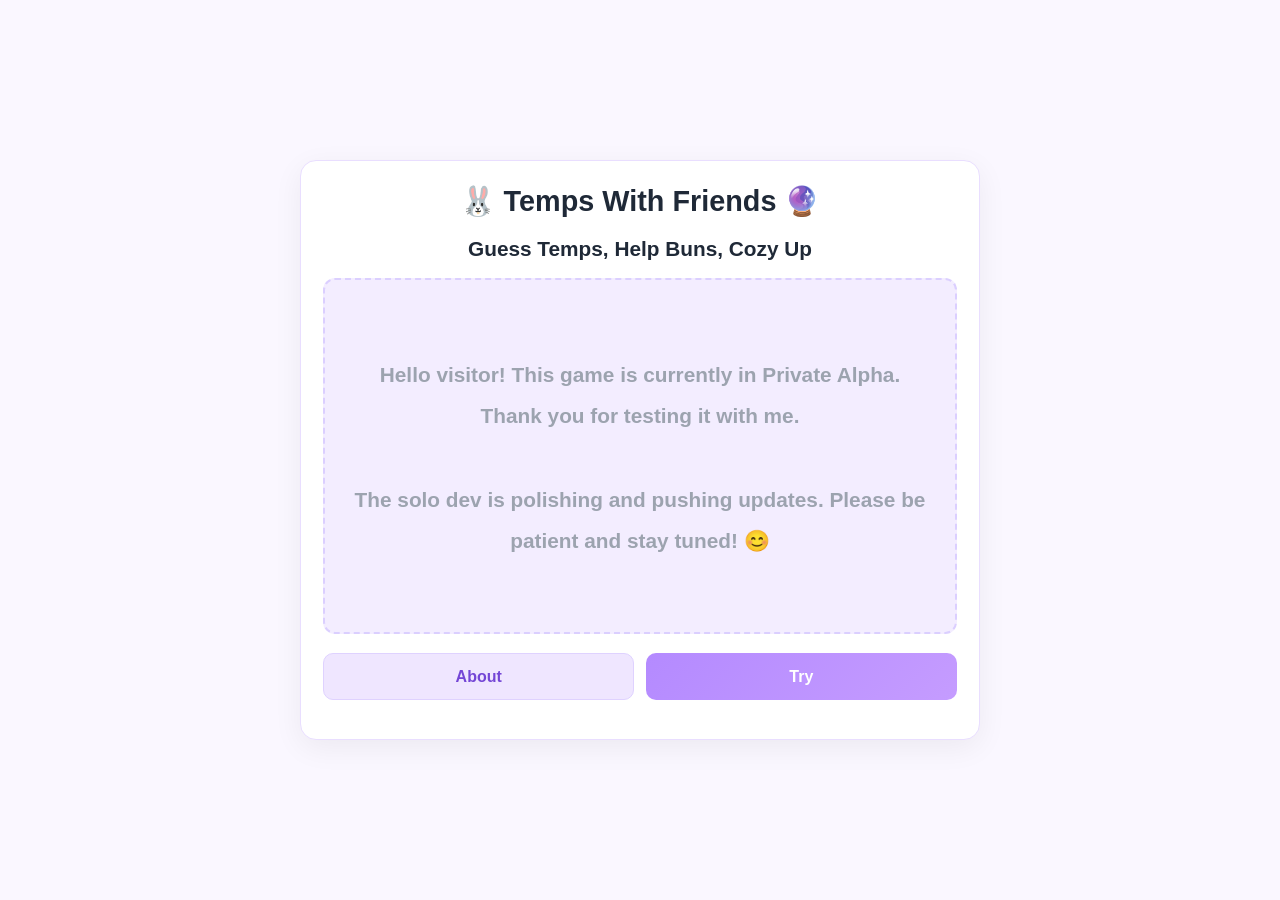
<file: index.html>
<!DOCTYPE html>
<html lang="en">
<head>
  <meta charset="UTF-8" />
  <meta name="viewport" content="width=device-width, initial-scale=1.0" />
  <title> 🐰 Temps With Friends 🔮 </title>
  <style>
    :root{
      --bg: #faf7ff;
      --card: #ffffff;
      --text: #1f2937;
      --muted: #6b7280;
      --accent: #b48aff;
      --accent-2: #c59cff;
      --border: #e9deff;
      --media-border: #dbcfff;
      --media-bg: #f3edff;
      --media-text: #9b73ff;
      --media-small: #8f6dff;
      --media-muted: #7759d1;
    }

    * { box-sizing: border-box; }

    body {
      margin: 0;
      min-height: 100vh;
      font-family: Arial, Helvetica, sans-serif;
      background: var(--bg);
      color: var(--text);
      display: flex;
      align-items: center;
      justify-content: center;
      padding: 1rem;
    }

    .page {
      width: min(680px, 100%);
      background: var(--card);
      border: 1px solid var(--border);
      border-radius: 16px;
      padding: 1.4rem;
      box-shadow: 0 8px 30px rgba(0,0,0,0.06);
    }

    h1 {
      margin: 0 0 1rem;
      text-align: center;
      font-size: 1.8rem;
      line-height: 1.25;
    }

    h2 {
      margin: 0 0 1rem;
      text-align: center;
      font-size: 1.3rem;
      line-height: 1.25;
    }

    .media-slot {
      margin: 0 auto 1.2rem;
      width: 100%;
      aspect-ratio: 16 / 9;
      border: 2px dashed var(--media-border);
      border-radius: 12px;
      background: var(--media-bg);
      display: flex;
      flex-direction: column;
      align-items: center;
      justify-content: center;
      text-align: center;
      padding: 1rem;
      color: var(--media-text);
      font-weight: 600;
      gap: 0.75rem;
    }

    #placeholderText {
      color: var(--media-small);
      font-weight: 600;
    }

    .learn-copy {
      display: none;
      text-align: center;
      color: var(--media-muted);
      line-height: 1.5;
      max-width: 100%;
    }

    .learn-copy.visible {
      display: block;
      animation: fadeIn .2s ease-out;
    }

    .hidden {
      display: none;
    }

    .actions {
      display: grid;
      grid-template-columns: 1fr 1fr;
      gap: 0.75rem;
      margin-bottom: 1rem;
    }

    #alphaNotice { text-align: center; font-size: 1.3rem; line-height: 2; }

    button {
      padding: 0.85rem 1rem;
      border: none;
      border-radius: 10px;
      font-weight: 700;
      cursor: pointer;
      font-size: 1rem;
    }

    #learnBtn {
      background: #efe6ff;
      color: #7446d6;
      border: 1px solid #dfd2ff;
    }

    #tryBtn {
      background: linear-gradient(135deg, var(--accent), var(--accent-2));
      color: white;
    }

    .muted {
      color: #9ca3af;
      margin: 0;
      line-height: 1.5;
      max-width: 36rem;
    }

    .status-note {
      display: block;
      margin-top: 0.25rem;
    }

    @keyframes fadeIn {
      from { opacity: 0; transform: translateY(-4px); }
      to { opacity: 1; transform: translateY(0); }
    }

    @media (max-width: 480px) {
      .actions {
        grid-template-columns: 1fr;
      }
      h1 { font-size: 1.45rem; }
      .media-slot { padding: 0.75rem; }
    }
  </style>
</head>
<body>
  <main class="page">
    <h1> 🐰 Temps With Friends 🔮 </h1>
    <h2> Guess Temps, Help Buns, Cozy Up </h2>

    <section class="media-slot" id="mediaSlot" aria-label="Media or info area">
      <small id="placeholderText" class="hidden">Image / animation placeholder</small>

      <div class="muted status-note" id="alphaNotice">
        <p> Hello visitor! This game is currently in Private Alpha. Thank you for testing it with me. <br>
        <br> The solo dev is polishing and pushing updates. Please be patient and stay tuned! 😊 </p>
      </div>
      <div id="learnPanel" class="learn-copy">
        <p> Save daily and hourly temperature forecasts for many cities and get shareable scores of your accuracy. <br>
          <br> Play this game to compete socially, win cute prizes, and build accurate forecasting skills. <br>
          <br> Click <strong> Try </strong> to make a 1st forecast & start your cozy Temps journey :)
        </p>
      </div>
    </section>

    <div class="actions">
      <button type="button" id="learnBtn">About</button>
      <button type="button" id="tryBtn">Try</button>
    </div>
  </main>

  <script>
    const learnBtn = document.getElementById("learnBtn");
    const tryBtn = document.getElementById("tryBtn");
    const learnPanel = document.getElementById("learnPanel");
    const placeholderText = document.getElementById("placeholderText");
    const alphaNotice = document.getElementById("alphaNotice");
    placeholderText.classList.add("hidden");
    alphaNotice.classList.remove("hidden");

    learnBtn.addEventListener("click", () => {
      const isShowing = learnPanel.classList.toggle("visible");
      placeholderText.classList.toggle("hidden", isShowing);
      alphaNotice.classList.toggle("hidden", isShowing);
      learnBtn.textContent = isShowing ? "Hide About" : "About";
    });

    tryBtn.addEventListener("click", () => {
      learnPanel.classList.remove("visible");
      placeholderText.classList.add("hidden");
      alphaNotice.classList.remove("hidden");
      learnBtn.textContent = "About";

      setTimeout(() => {
        window.location.href = "home";
      }, 100);
    });
  </script>
</body>
</html>
</file>
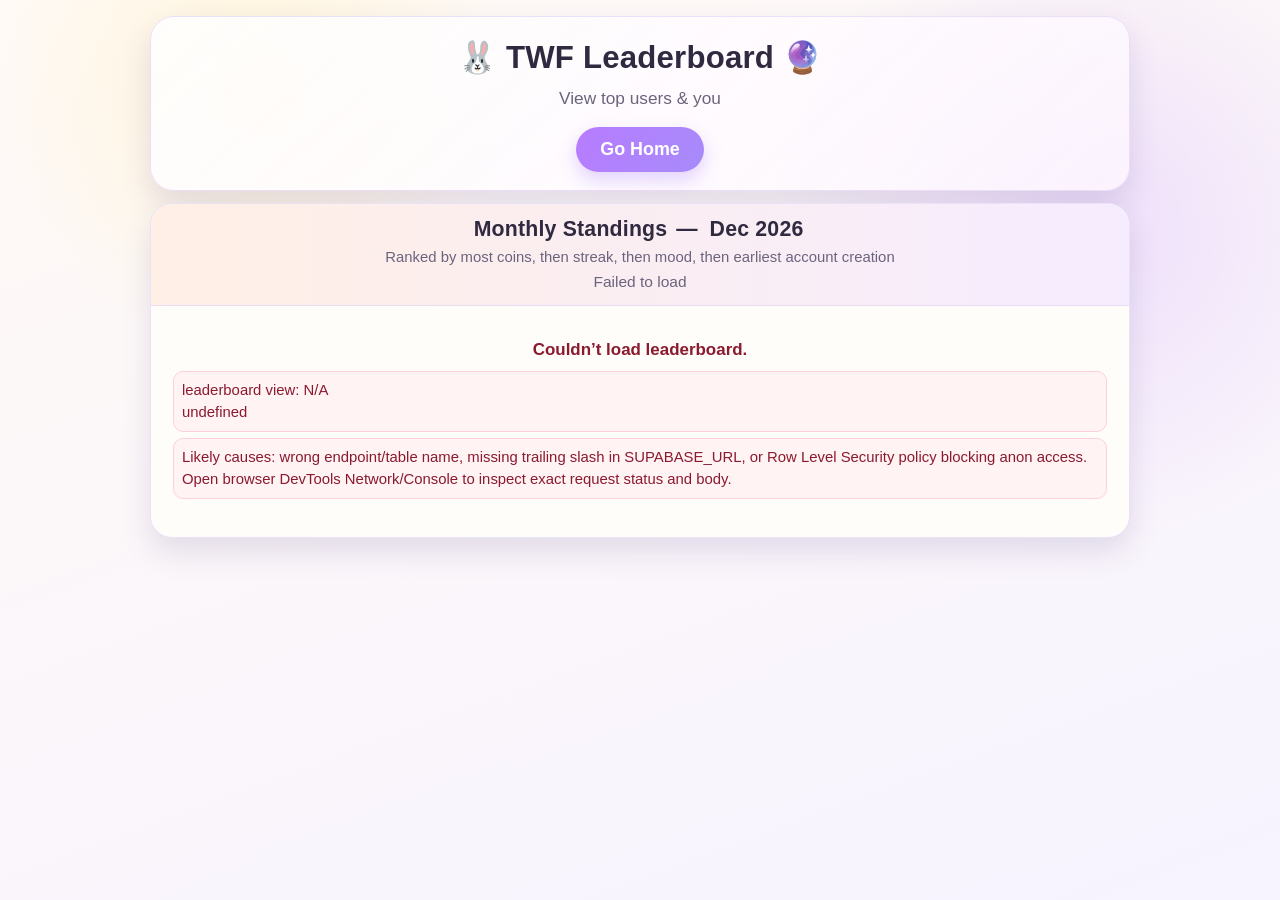
<file: leaderboard.html>
<!doctype html>
<html lang="en">
<head>
  <meta charset="UTF-8" />
  <meta name="viewport" content="width=device-width, initial-scale=1.0" />
  <title> Leaderboard </title>
  <style>
    :root{
      --bg1: #fffaf5;
      --bg2: #f7f3ff;
      --card: #fffdf9;
      --card-soft: #f7f6ff;
      --ink: #2f2a40;
      --muted: #6b647d;
      --line: #e9e3f7;
      --shadow: 0 14px 30px rgba(78, 56, 128, 0.14);
      --fw-heavy: 650;
      --fw-body: 500;
      --fw-title: 760;
    }
    * { box-sizing: border-box; }
    html, body { margin: 0; min-height: 100%; }
    body {
      font-family: "Segoe UI", "Inter", -apple-system, BlinkMacSystemFont, sans-serif;
      color: var(--ink);
      background:
        radial-gradient(circle at 20% 10%, rgba(255, 238, 191, 0.5), transparent 20%),
        radial-gradient(circle at 85% 25%, rgba(183, 124, 255, 0.20), transparent 25%),
        linear-gradient(160deg, var(--bg1), var(--bg2));
      padding: 16px;
      display: flex;
      justify-content: center;
      align-items: flex-start;
      font-size: 17px;
      line-height: 1.45;
      font-weight: var(--fw-body);
    }

    .app { width: min(980px, 100%); }

    .header {
      display: flex;
      flex-direction: column;
      gap: 8px;
      margin-bottom: 12px;
      background: linear-gradient(140deg, #ffffffdd, #fef7ffcc);
      border: 1px solid #ecdff9;
      border-radius: 24px;
      padding: 18px;
      box-shadow: var(--shadow);
      text-align: center;
    }

    .title-box {
      width: 100%;
      display: flex;
      flex-direction: column;
      align-items: center;
      gap: 6px;
      text-align: center;
    }

    h1 {
      margin: 0;
      font-size: 1.95rem;
      font-weight: var(--fw-title);
      letter-spacing: 0.2px;
    }

    .subtitle {
      margin: 0;
      color: var(--muted);
      font-size: 1.08rem;
      font-weight: 540;
      max-width: 680px;
    }

    .toolbar {
      display: flex;
      justify-content: center;
      gap: 8px;
      flex-wrap: wrap;
      margin-top: 8px;
      width: 100%;
    }

    button {
      border: 0;
      border-radius: 999px;
      padding: 12px 24px;
      font-size: 1.12rem;
      font-weight: var(--fw-heavy);
      cursor: pointer;
      background: linear-gradient(120deg, #b77cff, #a78bfa);
      color: #fff;
      transition: transform .12s ease, filter .12s ease;
      box-shadow: 0 8px 18px rgba(158, 106, 255, 0.28);
    }

    button:hover {
      transform: translateY(-1px);
      filter: brightness(1.03);
    }

    .board {
      background: var(--card);
      border: 1px solid var(--line);
      border-radius: 22px;
      box-shadow: var(--shadow);
      overflow: hidden;
      text-align: center;
    }

    .board-head {
      padding: 12px 16px;
      background: linear-gradient(to right, #ffefe5, #f6ecff);
      border-bottom: 1px solid #e9ddf6;
      display: flex;
      flex-direction: column;
      align-items: center;
      gap: 4px;
      text-align: center;
    }

    .board-title {
      font-size: 1.33rem;
      letter-spacing: 0.2px;
      display: block;
      font-weight: 800;
      text-align: center;
      line-height: 1.25;
    }

    .month-sep,
    .month-label {
      margin-left: 0.18rem;
      margin-right: 0.18rem;
      font-size: inherit;
      font-weight: inherit;
      color: inherit;
    }

    .ranking-note {
      margin: 0;
      font-size: 0.93rem;
      color: var(--muted);
      text-align: center;
      max-width: 95%;
      line-height: 1.35;
      font-weight: 500;
    }

    .status {
      font-size: 0.97rem;
      color: var(--muted);
      display: block;
      word-break: break-word;
      text-align: center;
      max-width: 100%;
      font-weight: 530;
    }

    .list-wrap {
      max-height: 62vh;
      overflow: auto;
      padding: 6px;
    }

    .player-list {
      margin: 0;
      padding: 0;
      list-style: none;
      width: 100%;
    }

    .row {
      display: grid;
      grid-template-columns: 64px 1fr auto auto;
      align-items: center;
      gap: 12px;
      padding: 12px;
      border-radius: 14px;
      margin: 4px 4px;
      background: var(--card-soft);
      border: 1px solid #efe8fb;
      transition: transform .12s ease, background .15s ease;
    }

    .row:hover {
      background: #fff;
      transform: translateX(2px);
    }

    .rank {
      display: inline-flex;
      justify-content: center;
      align-items: center;
      width: 44px;
      height: 44px;
      border-radius: 12px;
      font-weight: 700;
      font-size: 1rem;
      background: #fff7eb;
      border: 1px solid #ffe0ba;
      color: #7d560b;
    }

    .rank.gold { background: #fff4cf; border-color: #ffd77c; color: #8d6300; }
    .rank.silver { background: #f6f6f8; border-color: #d1d5db; color: #545860; }
    .rank.bronze { background: #f4e7d8; border-color: #f0cda3; color: #8d5633; }

    .name {
      font-weight: 650;
      font-size: 1.08rem;
      overflow: hidden;
      text-overflow: ellipsis;
      white-space: nowrap;
      text-align: left;
      min-width: 0;
    }

    .stat-col {
      justify-self: center;
      display: flex;
      flex-direction: column;
      align-items: center;
      line-height: 1.1;
      min-width: 56px;
      padding: 8px 6px;
      border-radius: 10px;
      background: #edfcff;
      border: 1px solid #c7f0f7;
    }

    .stat-emoji {
      font-size: 0.95rem;
      margin-bottom: 4px;
      color: #2b6f7f;
    }

    .stat-value {
      font-weight: 700;
      font-variant-numeric: tabular-nums;
      color: #0b5565;
      font-size: 1.04rem;
      white-space: nowrap;
    }

    .empty, .error {
      text-align: center;
      color: var(--muted);
      padding: 26px 16px;
      font-size: 1rem;
      font-weight: 520;
    }

    .error { color: #8b1a2f; text-align: left; }

    .error-title {
      font-weight: 700;
      margin-bottom: 8px;
      text-align: center;
      font-size: 1.06rem;
    }

    .error-line {
      margin: 0 0 6px 0;
      white-space: pre-wrap;
      word-break: break-word;
      font-size: 0.93rem;
      text-align: left;
      background: #fff3f4;
      border-radius: 10px;
      padding: 8px;
      border: 1px solid #ffd0d8;
      font-weight: 520;
    }

    @media (max-width: 560px) {
      body { padding: 10px; font-size: 16px; }
      h1 { font-size: 1.7rem; }
      .board-title { font-size: 1.18rem; }
      .ranking-note { font-size: 0.88rem; }
      .status { font-size: 0.93rem; }
      .row { grid-template-columns: 52px 1fr auto auto; padding: 10px; gap: 10px; }
      .rank { width: 40px; height: 40px; }
      .name { font-size: 1.01rem; }
      .stat-col { min-width: 52px; padding: 7px 4px; }
      .stat-value { font-size: 0.96rem; }
      .empty, .error { font-size: 0.95rem; }
      .error-title, .error-line { font-size: 0.92rem; }
      button {
        padding: 10px 20px;
        font-size: 1.03rem;
      }
    }
  </style>
</head>
<body>
  <main class="app">
    <section class="header">
      <div class="title-box">
        <h1> 🐰 TWF Leaderboard 🔮 </h1>
        <p class="subtitle"> View top users &amp; you </p>
      </div>
      <div class="toolbar">
        <button id="refreshBtn" type="button"> Go Home </button>
      </div>
    </section>

    <section class="board">
      <div class="board-head">
        <strong class="board-title">
          Monthly Standings
          <span class="month-sep" id="monthSep" aria-hidden="true">—</span>
          <span class="month-label" id="monthLabel"></span>
        </strong>
        <p class="ranking-note">
          Ranked by most coins, then streak, then mood, then earliest account creation
        </p>
        <span class="status" id="status"> Loading… </span>
      </div>
      <div class="list-wrap">
        <ul class="player-list" id="rows">
          <li class="empty"> Loading leaderboard… </li>
        </ul>
      </div>
    </section>
  </main>

  <script>
    const SUPABASE_URL = "https://ckyqknlxmjqlkqnxhgef.supabase.co";
    const SUPABASE_PUB_KEY = "sb_publishable_lQ27fzzwJf27dUWPEW8UQA_NTY7naO6";

    const statusEl = document.getElementById("status");
    const rowsEl = document.getElementById("rows");
    const refreshBtn = document.getElementById("refreshBtn");
    const monthLabelEl = document.getElementById("monthLabel");

    const MONTH_NAMES = [ "Jan", "Feb", "Mar", "Apr", "May", "June", "July", "Aug", "Sept", "Oct", "Nov", "Dec" ];

    const headers = {
      apikey: SUPABASE_PUB_KEY,
      Authorization: `Bearer ${SUPABASE_PUB_KEY}`,
      "Content-Type": "application/json"
    };

    // Fetch all needed fields for ranking logic
    const LEADERBOARD_URL = `${SUPABASE_URL}/rest/v1/leaderboard?select=user_id,username,coins,current_streak,mood,created_at,rank`;
    const SOURCE_LABEL = "leaderboard view";

    let cachedCurrentUserId = null;
    const formatNumber = (value) => Number(value || 0).toLocaleString("en-US");

    function escapeHtml(value) {
      return String(value ?? "")
        .replaceAll("&", "&amp;")
        .replaceAll("<", "&lt;")
        .replaceAll(">", "&gt;")
        .replaceAll('"', "&quot;")
        .replaceAll("'", "&#39;");
    }

    function sanitizeUsername(username) {
      const u = (username || "").trim();
      return u ? u : "Anon";
    }

    function decodeJwtSub(token) {
      try {
        const parts = String(token).split(".");
        if (parts.length < 2) return null;
        const base64 = parts[1].replace(/-/g, "+").replace(/_/g, "/");
        const padded = base64 + "=".repeat((4 - (base64.length % 4)) % 4);
        const payload = JSON.parse(atob(padded));
        return payload?.sub || null;
      } catch {
        return null;
      }
    }

    function getStoredUserIdFromLocalStorage() {
      try {
        const keys = Object.keys(localStorage);
        for (const key of keys) {
          if (!key.includes("auth-token")) continue;
          const raw = localStorage.getItem(key);
          if (!raw) continue;

          let parsed;
          try {
            parsed = JSON.parse(raw);
          } catch {
            continue;
          }

          const session = parsed.currentSession || parsed.current_session || parsed.session || parsed;
          const directId = session?.user?.id || parsed?.user?.id;
          if (directId) return String(directId);

          const token = session?.access_token || parsed?.access_token;
          if (token) {
            const sub = decodeJwtSub(token);
            if (sub) return String(sub);
          }
        }
      } catch {
        return null;
      }
      return null;
    }

    async function getUserIdFromAuthCookie() {
      try {
        const res = await fetch(`${SUPABASE_URL}/auth/v1/user`, {
          method: "GET",
          headers: {
            apikey: SUPABASE_PUB_KEY
          },
          credentials: "include"
        });

        if (!res.ok) return null;
        const body = await res.json();
        return body?.id ? String(body.id) : null;
      } catch {
        return null;
      }
    }

    async function getCurrentUserId() {
      if (cachedCurrentUserId !== null) return cachedCurrentUserId;

      let id = getStoredUserIdFromLocalStorage();
      if (!id) id = await getUserIdFromAuthCookie();

      cachedCurrentUserId = id;
      return id;
    }

    function resolveDisplayName(row) {
      const username = sanitizeUsername(row.username);
      return username && username !== "Anon" ? username : "Anon";
    }  

    function normalizeRows(data, currentUserId) {
      if (!Array.isArray(data)) return [];
      return data.map((r, idx) => ({
        userId: String(r.user_id || ""),
        coins: Number(r.coins || 0),
        current_streak: Number(r.current_streak || 0),
        mood: Number(r.mood || 0),
        created_at: r.created_at || "",
        rank: Number(r.rank || idx + 1),
        name: resolveDisplayName(r)
      }));
    }

    function rankEmoji(i) {
      if (i === 1) return "🥇";
      if (i === 2) return "🥈";
      if (i === 3) return "🥉";
      return `#${formatNumber(i)}`;
    }

    function getRankClass(i) {
      if (i === 1) return "gold";
      if (i === 2) return "silver";
      if (i === 3) return "bronze";
      return "";
    }

    function getMonthLabel(date = new Date()) {
      const month = MONTH_NAMES[date.getMonth()] || date.toLocaleString("en-US", { month: "short" });
      const year = date.getFullYear();
      return `${month} ${year}`;
    }

    // Ranking system: coins desc, current streak desc, mood desc, created_at asc
    function rankComparator(a, b) {
      if (b.coins !== a.coins) return b.coins - a.coins;
      if (b.current_streak !== a.current_streak) return b.current_streak - a.current_streak;
      if (b.mood !== a.mood) return b.mood - a.mood;

      const aTime = Date.parse(a.created_at);
      const bTime = Date.parse(b.created_at);
      const aValid = Number.isFinite(aTime);
      const bValid = Number.isFinite(bTime);

      if (aValid && bValid && aTime !== bTime) return aTime - bTime; // older first
      if (aValid !== bValid) return aValid ? -1 : 1;

      return a.name.localeCompare(b.name);
    }

    function renderPlayers(players) {
      rowsEl.innerHTML = "";

      if (!players.length) {
        rowsEl.innerHTML = `<li class="empty">No users yet.</li>`;
        statusEl.textContent = "No users yet";
        return;
      }

      const ordered = [...players]
        .sort(rankComparator)
        .map((player, idx) => ({ ...player, displayRank: idx + 1 }));

      statusEl.textContent = `Updated ${new Date().toLocaleTimeString("en-US", { timeZone: "America/Los_Angeles", hour: "2-digit", minute: "2-digit", hour12: true })}`;

      for (const p of ordered) {
        const li = document.createElement("li");
        li.className = "row";
        const rankClass = getRankClass(p.displayRank);

        const safeName = escapeHtml(p.name);
        li.innerHTML = `
          <div class="rank ${rankClass}">${rankEmoji(p.displayRank)}</div>
          <div class="name" title="${safeName}">${safeName}</div>
          <div class="stat-col">
            <div class="stat-emoji">🪙</div>
            <div class="stat-value">${formatNumber(p.coins)}</div>
          </div>
          <div class="stat-col">
            <div class="stat-emoji">🌟</div>
            <div class="stat-value">${formatNumber(p.current_streak)}</div>
          </div>
        `;
        rowsEl.appendChild(li);
      }
    }

    function renderError(errors) {
      rowsEl.innerHTML = "";

      const li = document.createElement("li");
      li.className = "error";

      const title = document.createElement("div");
      title.className = "error-title";
      title.textContent = "Couldn’t load leaderboard.";
      li.appendChild(title);

      if (!errors.length) {
        const line = document.createElement("p");
        line.className = "error-line";
        line.textContent = "No query was attempted.";
        li.appendChild(line);
      } else {
        for (const err of errors) {
          const p = document.createElement("div");
          p.className = "error-line";
          p.textContent = `${err.label}: ${err.summary}\n${err.body}`;
          li.appendChild(p);
        }
      }

      const fixHint = document.createElement("p");
      fixHint.className = "error-line";
      fixHint.textContent =
        "Likely causes: wrong endpoint/table name, missing trailing slash in SUPABASE_URL, or Row Level Security policy blocking anon access.\n" +
        "Open browser DevTools Network/Console to inspect exact request status and body.";
      li.appendChild(fixHint);

      rowsEl.appendChild(li);
      statusEl.textContent = "Failed to load";
    }

    function summarizeBody(bodyText) {
      if (!bodyText) return "(empty response)";
      return bodyText.slice(0, 800);
    }

    async function requestJSON(url) {
      const res = await fetch(url, { method: "GET", headers });
      const text = await res.text();

      if (!res.ok) {
        throw {
          status: res.status,
          statusText: res.statusText,
          body: summarizeBody(text)
        };
      }

      try {
        return JSON.parse(text);
      } catch {
        throw {
          status: 0,
          statusText: "Invalid JSON",
          body: summarizeBody(text)
        };
      }
    }

    async function fetchLeaderboard() {
      statusEl.textContent = "Loading…";
      rowsEl.innerHTML = `<li class="empty">Loading leaderboard…</li>`;

      const errors = [];

      try {
        const data = await requestJSON(LEADERBOARD_URL);
        const players = normalizeRows(data);
        renderPlayers(players);
        return;
      } catch (err) {
        errors.push({
          label: SOURCE_LABEL,
          summary: `${err.status || "N/A"} ${err.statusText || ""}`.trim(),
          body: err.body
        });
      }

      renderError(errors);
      console.error("Leaderboard load failed:", errors);
    }

    refreshBtn.addEventListener("click", () => {
      window.location.href = "home";
    });

    if (monthLabelEl) {
      monthLabelEl.textContent = getMonthLabel();
    }
    fetchLeaderboard();
  </script>
</body>
</html>
</file>
